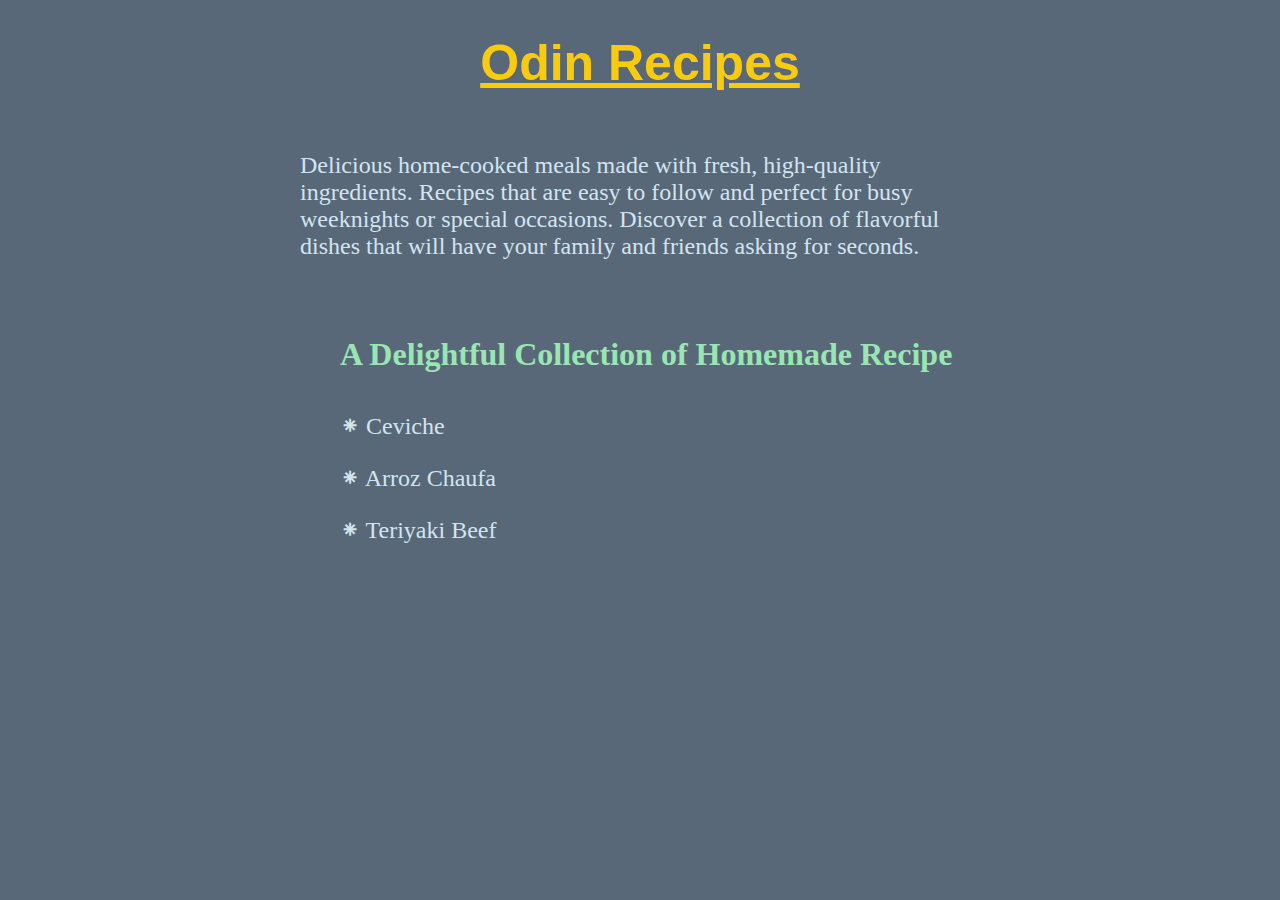
<file: index.html>
<!Doctype html>
<html lan="en">
  <head>
    <meta char="utf-8">
    <link rel="stylesheet" href="style.css">
    <title>Recipes</title>
  </head>
<body>
    <h1>Odin Recipes</h1>
    <div class="main-container">
      <div class="introduction-cont">
        <p>Delicious home-cooked meals made with fresh, high-quality ingredients. Recipes that are easy to follow and perfect for busy weeknights or special occasions. Discover a collection of flavorful dishes that will have your family and friends asking for seconds.</p>
      </div>
      <div class="recipes-cont">
        <ul class="list-recipe">
          <h3 class="list-recipe-title">A Delightful Collection of Homemade Recipe</h3>
          <li><a class="recipe" href="./recipes/ceviche.html">⁕ Ceviche</a></li>
          <li><a class="recipe" href="./recipes/arroz-chaufa.html">⁕ Arroz Chaufa</a></li>
          <li><a class="recipe" href="./recipes/teriyaki-beef.html">⁕ Teriyaki Beef</a></li>
        </ul>
      </div>
    </div>
  </body>
</html>
</file>
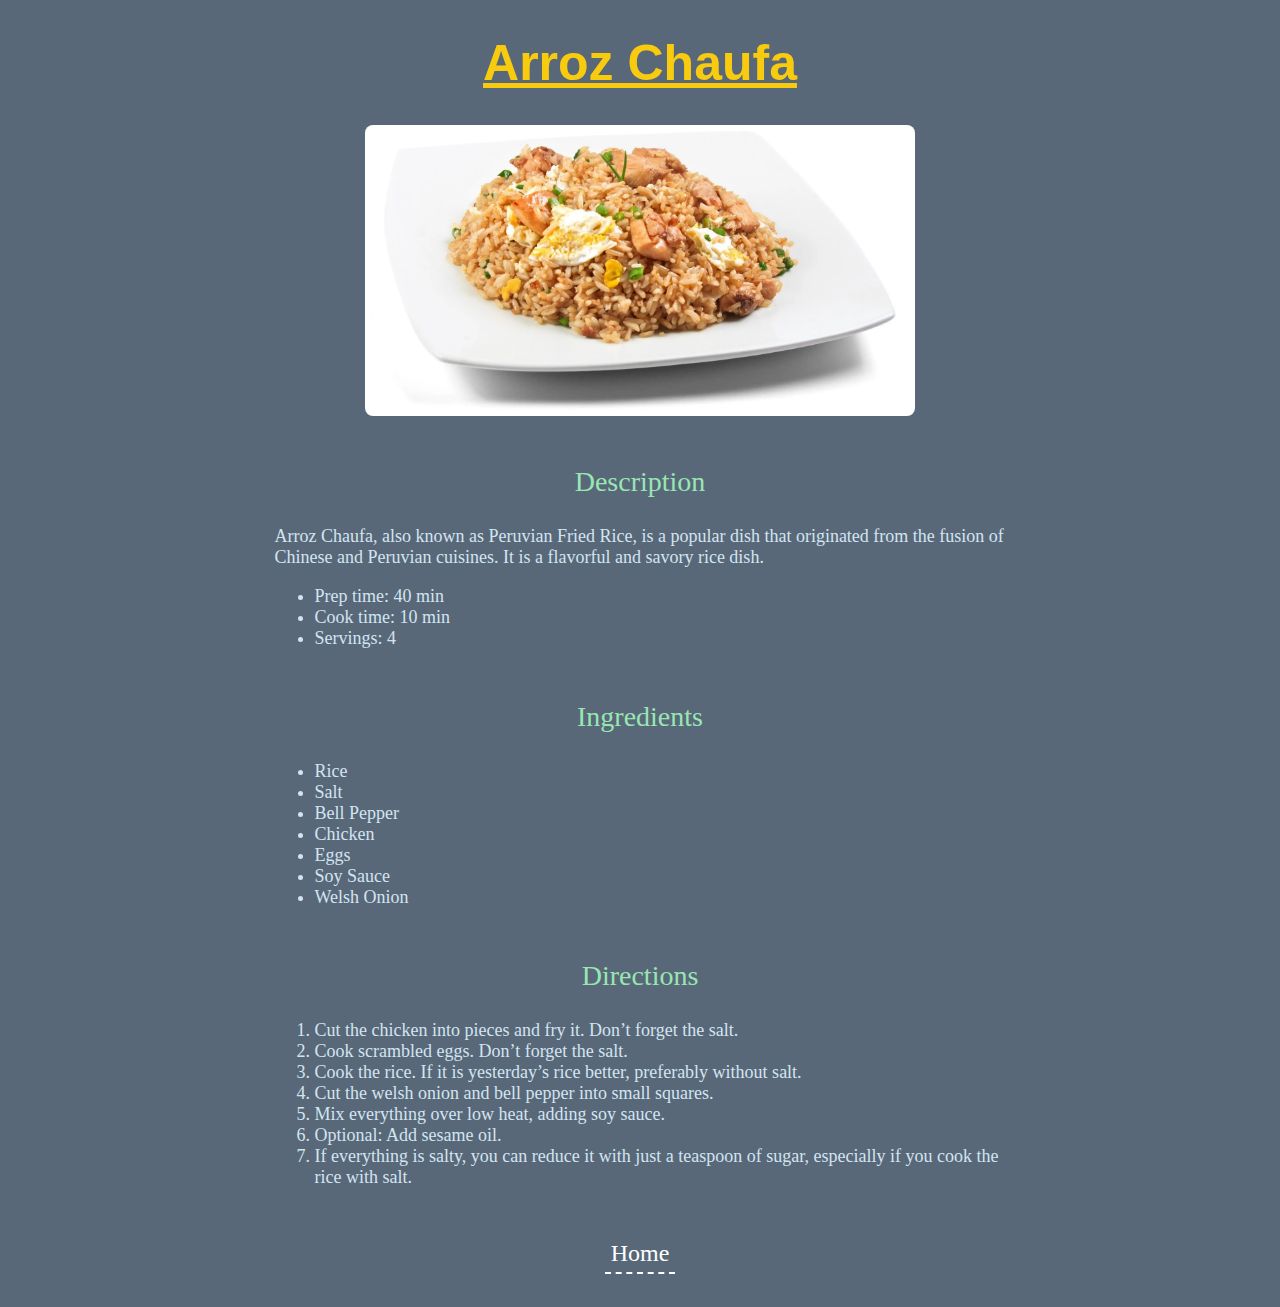
<file: recipes/arroz-chaufa.html>
<!DOCTYPE html>
<html lang="en">
  <head>
    <meta charset="UTF-8">
    <meta name="viewport" content="width=device-width, initial-scale=1">
    <title>Arroz Chaufa</title>
    <link href="../css/recipes/style.css" rel="stylesheet">
  </head>
  <body>
    <h1>Arroz Chaufa</h1>
    <img src="../images/recipes/arroz-chaufa.webp" alt="A dish of Arroz Chaufa" height="310" width="550">
    <div class=main-container>
      <div class="sub-container">
        <h3>Description</h3>
        <p>Arroz Chaufa, also known as Peruvian Fried Rice, is a popular dish that originated from the fusion of Chinese and Peruvian cuisines. It is a flavorful and savory rice dish.</p>
        <ul>
          <li>Prep time: 40 min</li>
          <li>Cook time: 10 min</li>
          <li>Servings: 4</li>
        </ul>  
      </div>
      <div class="sub-container">
        <h3>Ingredients</h3>
        <ul>
          <li>Rice</li>
          <li>Salt</li>
          <li>Bell Pepper</li>
          <li>Chicken</li>
          <li>Eggs</li>
          <li>Soy Sauce</li>
          <li>Welsh Onion</li>
        </ul>
      </div>
      <div class="sub-container">
      <h3>Directions</h3>
        <ol>
          <li>Cut the chicken into pieces and fry it. Don’t forget the salt.</li>
          <li>Cook scrambled eggs. Don’t forget the salt.</li>
          <li>Cook the rice. If it is yesterday’s rice better, preferably without salt.</li>
          <li>Cut the welsh onion and bell pepper into small squares.</li>
          <li>Mix everything over low heat, adding soy sauce.</li>
          <li>Optional: Add sesame oil.</li>
          <li>If everything is salty, you can reduce it with just a teaspoon of sugar, especially if you cook the rice with salt.</li>
        </ol>
      </div>
      <div class="sub-container">
    </div>
    <div class="footer-nav">
      <p><a href="../index.html">Home</a></p>
    </div>
  </body>
</html>
</file>
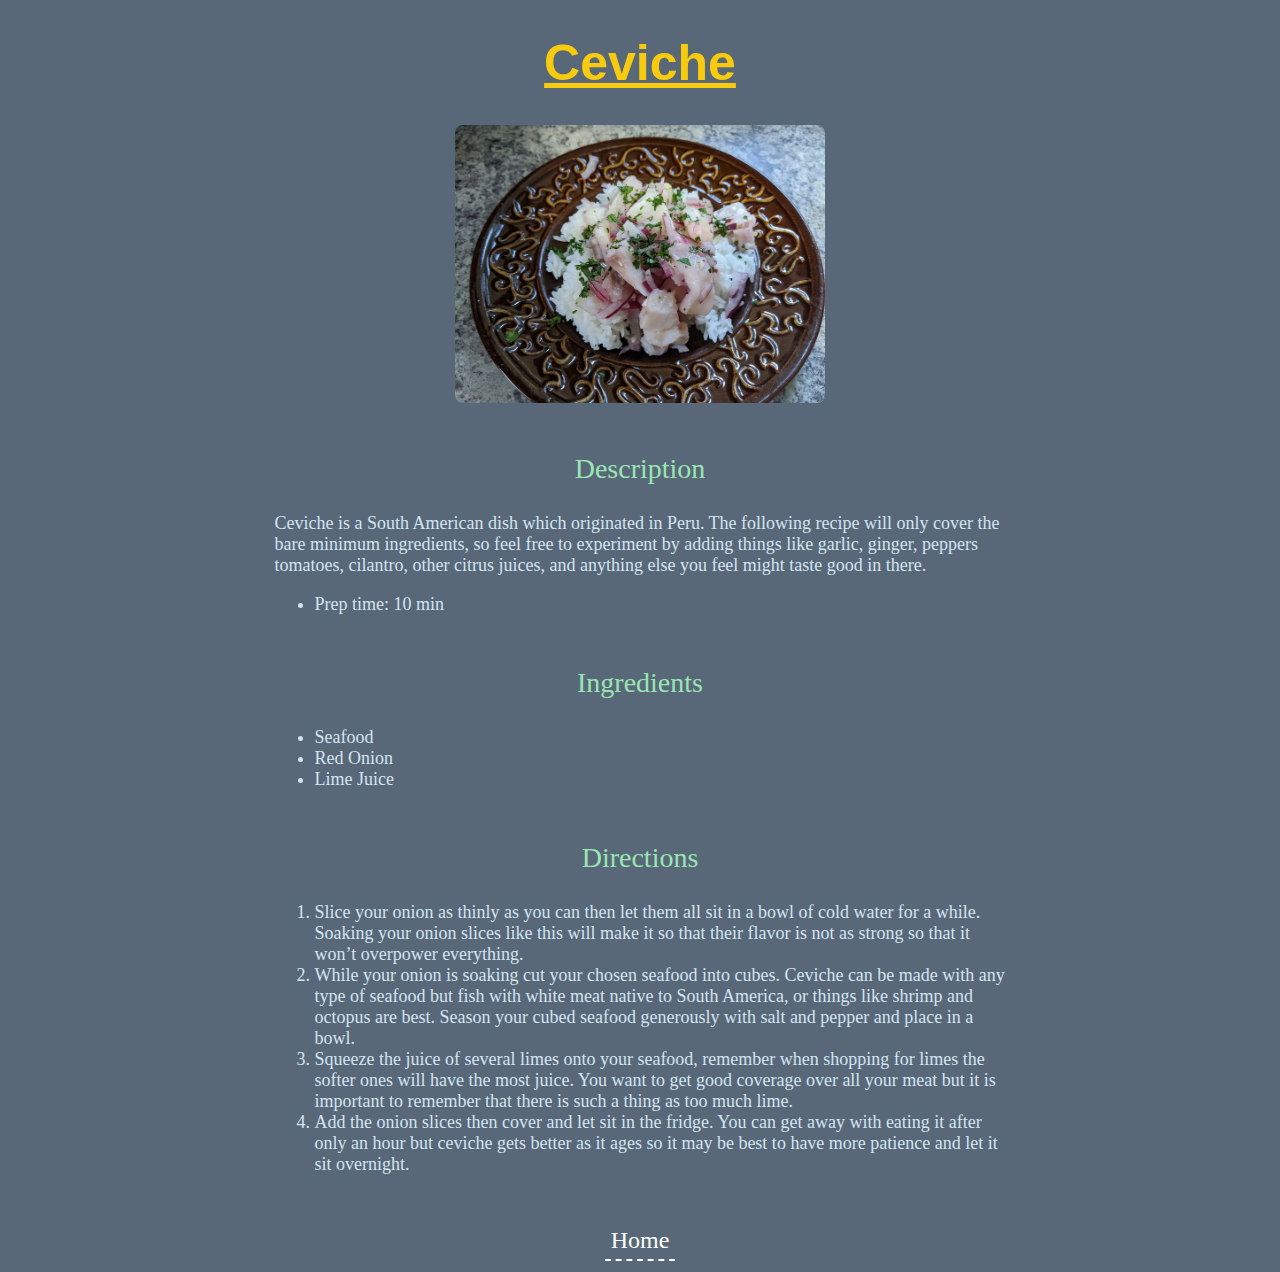
<file: recipes/ceviche.html>
<!DOCTYPE html>
<html lang="en">
  <head>
    <meta charset="UTF-8">
    <meta name="viewport" content="width=device-width, initial-scale=1">
    <title>Ceviche</title>
    <link href="../css/recipes/style.css" rel="stylesheet">
  </head>
  <body>
    <h1>Ceviche</h1>
    <img src="../images/recipes/ceviche.webp" alt="A dish of Ceviche" height="310" width="370">
    <div class=main-container>
      <div class="sub-container">
        <h3>Description</h3>
        <p>Ceviche is a South American dish which originated in Peru. The following recipe will only cover the bare minimum ingredients, so feel free to experiment by adding things like garlic, ginger, peppers tomatoes, cilantro, other citrus juices, and anything else you feel might taste good in there.</p>
        <ul>
          <li>
             Prep time: 10 min
          </li>
        </ul>  
      </div>
      <div class="sub-container ingredients">
        <h3>Ingredients</h3>
        <ul>
          <li>Seafood</li>
          <li>Red Onion</li>
          <li>Lime Juice</li>
        </ul>
      </div>
      <div class="sub-container">
        <h3>Directions</h3>
        <ol>
          <li>Slice your onion as thinly as you can then let them all sit in a bowl of cold water for a while. Soaking your onion slices like this will make it so that their flavor is not as strong so that it won’t overpower everything.</li>
          <li>While your onion is soaking cut your chosen seafood into cubes. Ceviche can be made with any type of seafood but fish with white meat native to South America, or things like shrimp and octopus are best. Season your cubed seafood generously with salt and pepper and place in a bowl.</li>
          <li>Squeeze the juice of several limes onto your seafood, remember when shopping for limes the softer ones will have the most juice. You want to get good coverage over all your meat but it is important to remember that there is such a thing as too much lime.</li>
          <li>Add the onion slices then cover and let sit in the fridge. You can get away with eating it after only an hour but ceviche gets better as it ages so it may be best to have more patience and let it sit overnight.</li>
        </ol>
      </div>
    </div> 
    <div class="footer-nav">
      <p><a href="../index.html">Home</a></p>
    </div>
  </body>
</html>
</file>
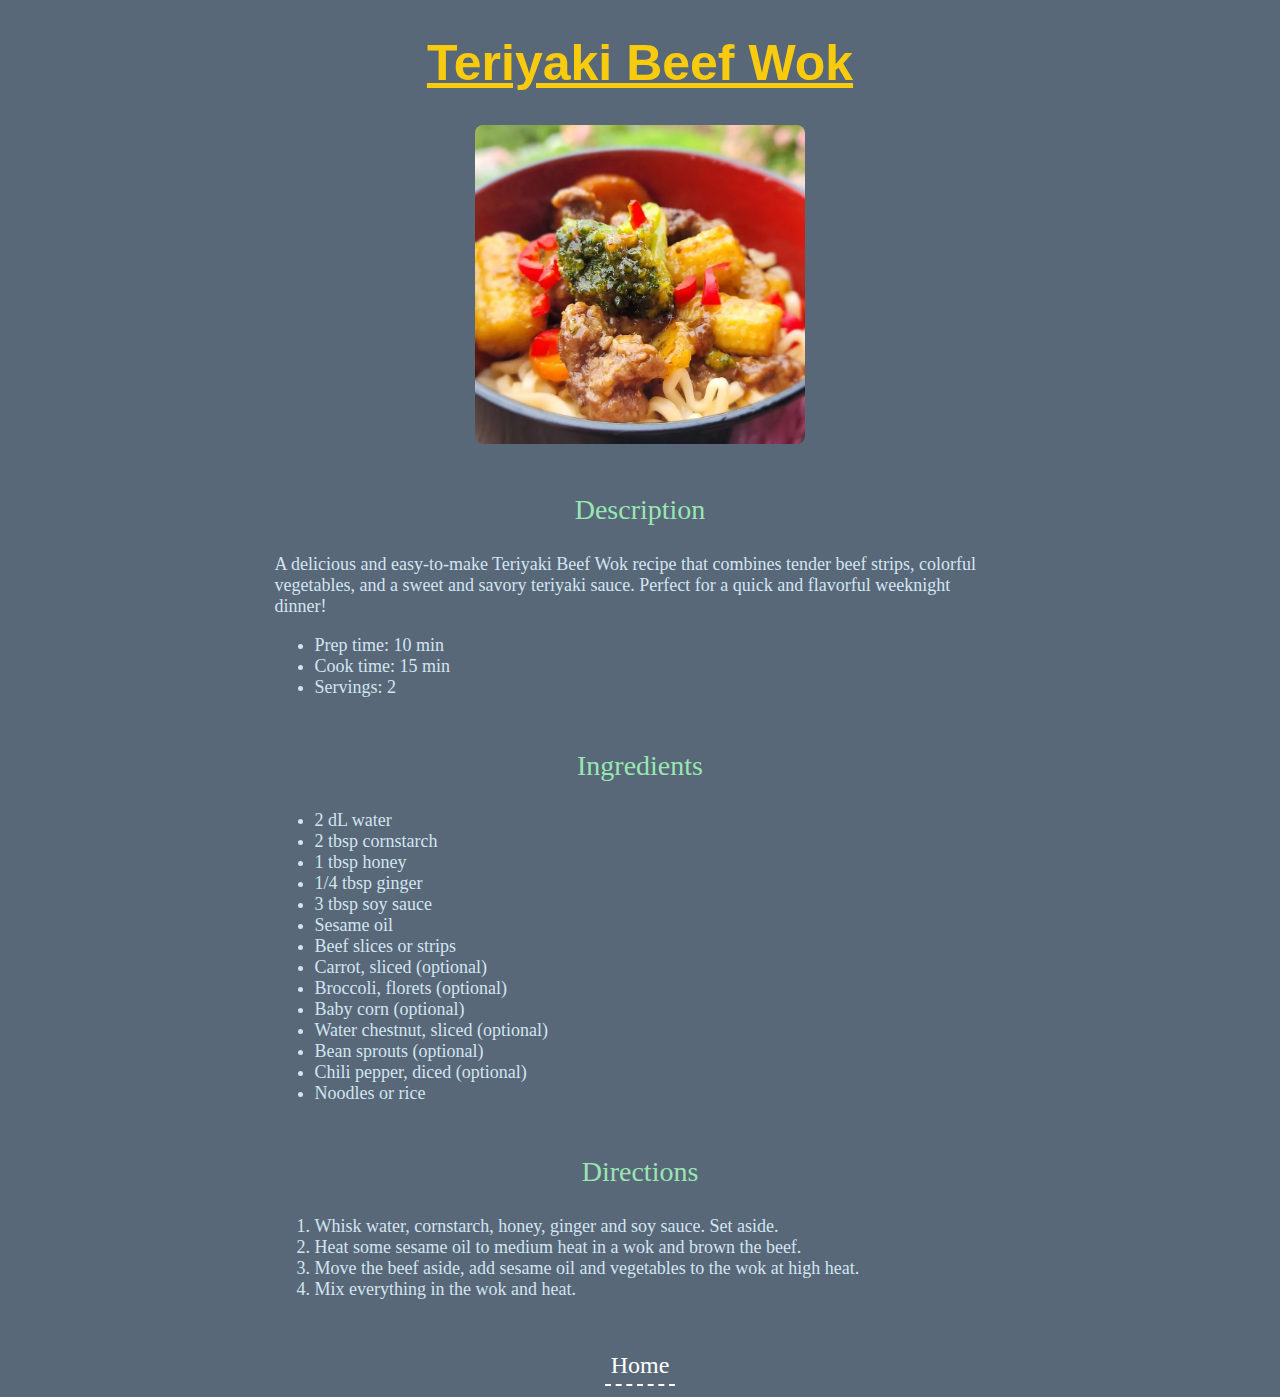
<file: recipes/teriyaki-beef.html>
<!DOCTYPE html>
<html lang="en">
  <head>
    <meta charset="UTF-8">
    <meta name="viewport" content="width=device-width, initial-scale=1">
    <title>Teriyaki Beef Wok</title>
    <link href="../css/recipes/style.css" rel="stylesheet">
  </head>
  <body>
    <h1>Teriyaki Beef Wok</h1>
    <img src="../images/recipes/teriyaki-beef.webp" alt="A dish of Teriyaki Beef" height="310" width="330">
    <div class=main-container>
      <div class="sub-container">
        <h3>Description</h3>
        <p>A delicious and easy-to-make Teriyaki Beef Wok recipe that combines tender beef strips, colorful vegetables, and a sweet and savory teriyaki sauce. Perfect for a quick and flavorful weeknight dinner!</p>
        <ul>
          <li>Prep time: 10 min</li>
          <li>Cook time: 15 min</li>
          <li>Servings: 2</li>
        </ul>  
      </div>
      <div class="sub-container">
        <h3>Ingredients</h3>
        <ul>
          <li>2 dL water</li>
          <li>2 tbsp cornstarch</li>
          <li>1 tbsp honey</li>
          <li>1/4 tbsp ginger</li>
          <li>3 tbsp soy sauce</li>
          <li>Sesame oil</li>
          <li>Beef slices or strips</li>
          <li>Carrot, sliced (optional)</li>
          <li>Broccoli, florets (optional)</li>
          <li>Baby corn (optional)</li>
          <li>Water chestnut, sliced (optional)</li>
          <li>Bean sprouts (optional)</li>
          <li>Chili pepper, diced (optional)</li>
          <li>Noodles or rice</li>
        </ul>
      </div>
      <div class="sub-container">
        <h3>Directions</h3>
        <ol>
          <li>Whisk water, cornstarch, honey, ginger and soy sauce. Set aside.</li>
          <li>Heat some sesame oil to medium heat in a wok and brown the beef.</li>
          <li>Move the beef aside, add sesame oil and vegetables to the wok at high heat.</li>
          <li>Mix everything in the wok and heat.</li>
        </ol>
      </div>
    </div>
    <div class="footer-nav">
      <p><a href="../index.html">Home</a></p>
    </div>
  </body>
</html>
</file>
<file: style.css>
body {
  background-color: #586878;
  width: 850px;
  margin: 0 auto;
}

h1 {
  font-family: "Fantasque Sans Mono", Garamond, Georgia, Arial;
  font-weight: 800;
  font-size: 50px;
  text-align: center;
  text-decoration: underline;
  color: #F9CB0F;
  margin-bottom: 60px;
}

.introduction-cont {
  font-size: 24px;
  color: #D3E4F1;
  padding: 0 10%;
}

.introduction-cont p,
.recipe {
  font-family: Cantarell, Garamond, Georgia, Aria;
}

.recipes-cont {
  padding: 20px 10%;
}

.list-recipe-title {
  color: #99E6B3;
  font-size: 32px;
}


.list-recipe li {
  padding: 7px 0 7px 0;
  margin-bottom: 10px;
  list-style-type: none;
}

.recipe {
  font-size: 24px;
  color: #D3E4F1;
  text-decoration: none;
}

.recipe:hover {
  color: yellow;
}
</file>
<file: css/recipes/style.css>
body {
  background-color: #586878;
  width: 850px;
  margin: 0 auto;
}

h1 {
  font-family: "Fantasque Sans Mono", Garamond, Georgia, Arial;
  font-weight: 800;
  font-size: 50px;
  text-align: center;
  text-decoration: underline;
  color: #F9CB0F;
}

img {
  border-radius: 8px;
  max-width: 100%;
  height: auto;
  display: block;
  margin: 30px auto 50px;
}

.main-container {
  margin-bottom: 40px;
}

.sub-container {
  margin: 0 7% 52px;
}


h3 {
  font-family: "Iosevka Comfy", Garamond, Georgia, Aria;
  font-weight: 400;
  font-size: 28px;
  color: #99E6B3;
  text-align: center;
}


p,
li {
  font-size: 18px;
  color: #D3E4F1;
  text-decoration: none;
  font-family: Cantarell, Garamond, Georgia, Aria;
}

.footer-nav {
  text-align: center;
}

.footer-nav a {
  padding: 6px;
  font-size: 24px;
  color: white;
  text-decoration: none;
  border-bottom: 2px dashed white;
}

.footer-nav a:hover {
  color: yellow;
  border-bottom: 2px dashed yellow;
}
</file>
